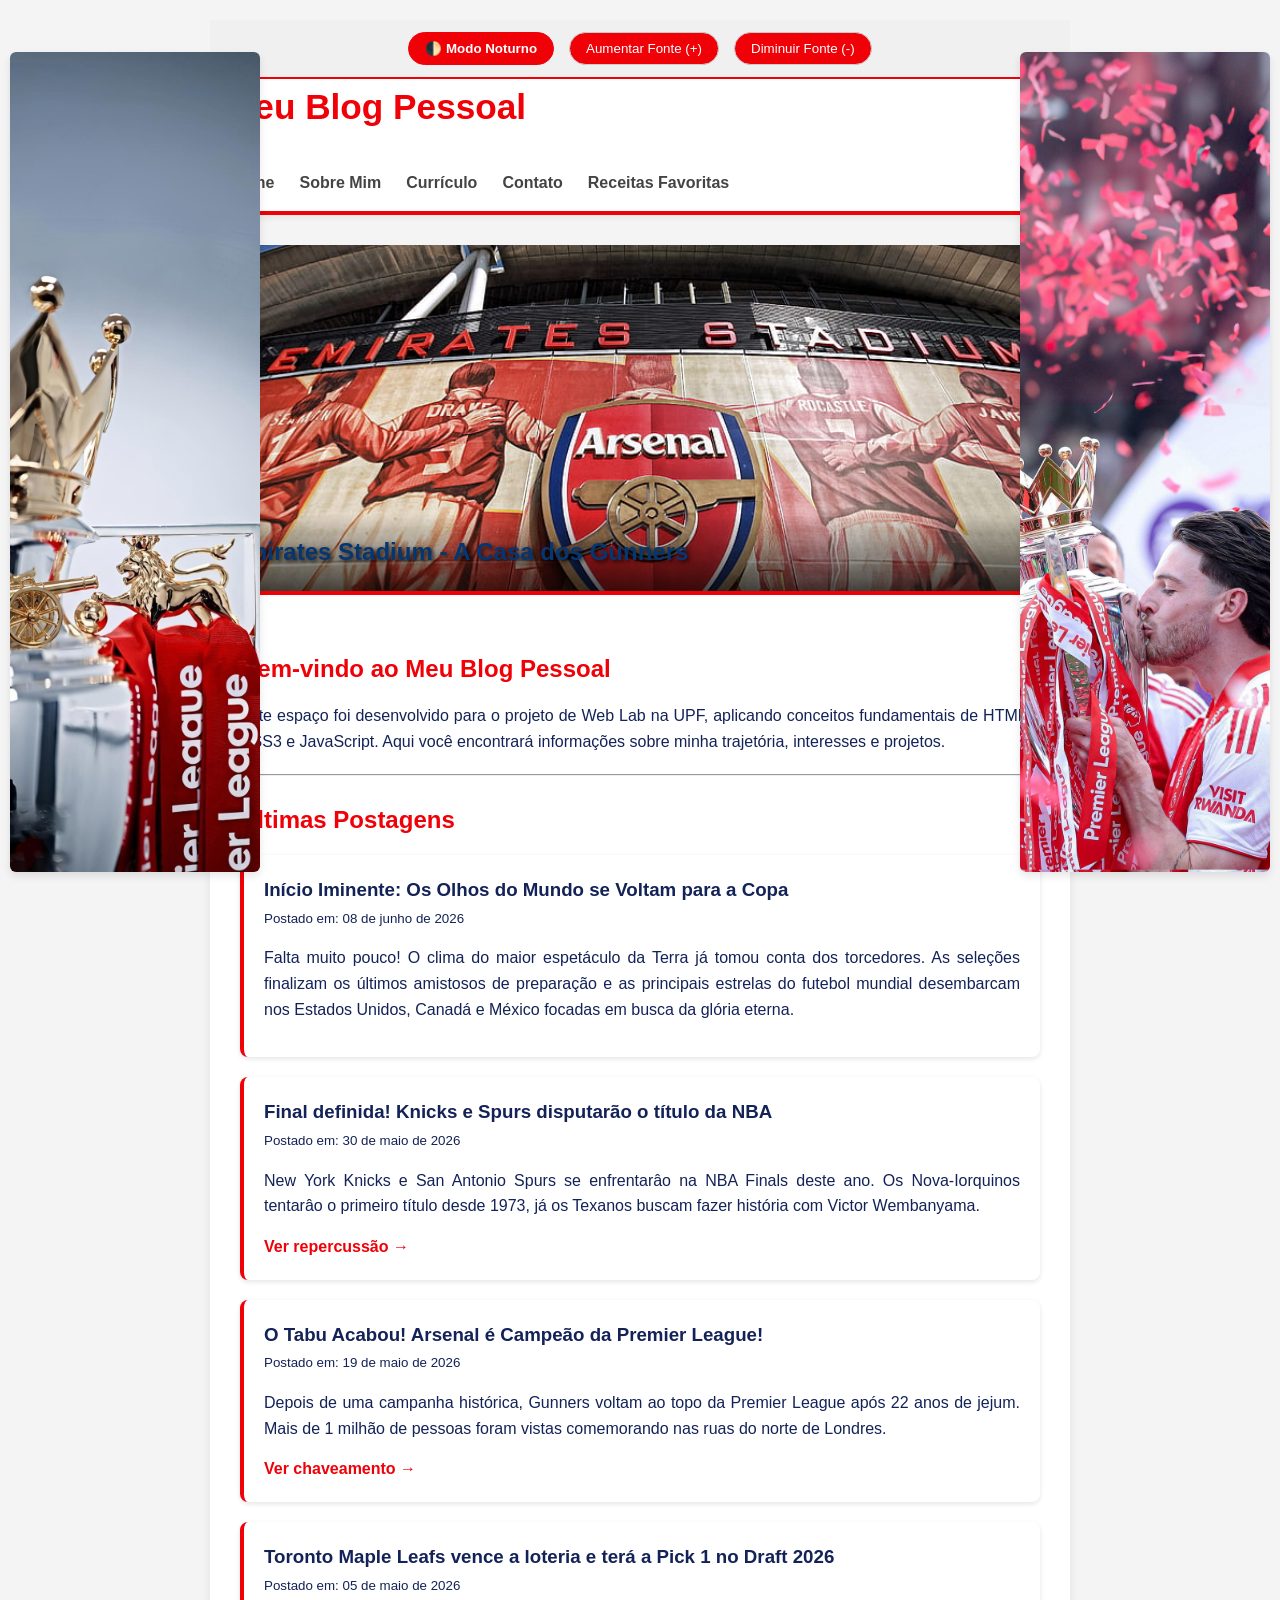
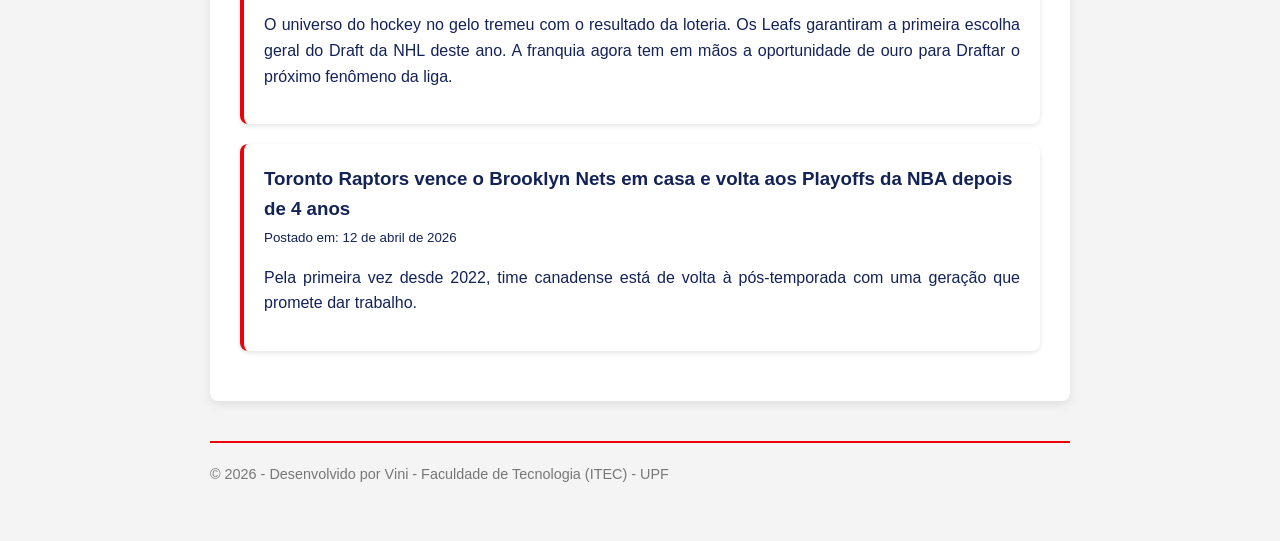
<file: index.html>
<!DOCTYPE html>
<html lang="pt-br">
<head>
    <meta charset="UTF-8">
    <meta name="viewport" content="width=device-width, initial-scale=1.0">
    <title>Meu Blog Pessoal - Home</title>
    <link rel="stylesheet" href="css/style.css">
</head>
<body>
    
    <div class="lateral-esquerda" style="background: url('assets/banner-arsenal.png') center top / cover no-repeat; border-right: 3px solid #EF0107;">
    </div>

    <div class="conteudo-central" style="background: transparent;">

  <div id="accessibility-bar" style="padding: 12px; display: flex; gap: 15px; justify-content: center; border-bottom: 2px solid #EF0107;">
        <button id="btn-dark-mode" class="btn-acc">🌓 Modo Noturno</button>
        <button id="btn-font-increase" class="btn-acc">Aumentar Fonte (+)</button>
        <button id="btn-font-decrease" class="btn-acc">Diminuir Fonte (-)</button>
    </div>

    <header>
        <h1>Meu Blog Pessoal</h1>
        <nav>
            <ul>
                <li><a href="index.html">Home</a></li>
                <li><a href="about.html">Sobre Mim</a></li>
                <li><a href="curriculum.html">Currículo</a></li>
                <li><a href="contact.html">Contato</a></li>
                <li><a href="receitas.html">Receitas Favoritas</a></li>
            </ul>
        </nav>
    </header>

    </header> <div class="header-banner" style="width: 100%; height: 350px; overflow: hidden; position: relative; border-bottom: 4px solid #EF0107;">
        <img src="assets/emirates.jpg" alt="Emirates Stadium" style="width: 100%; height: 100%; object-fit: cover; object-position: center;">
        <div style="position: absolute; bottom: 0; left: 0; width: 100%; background: linear-gradient(transparent, rgba(0,0,0,0.7)); padding: 20px; color: white;">
            <h2 style="margin: 0; font-size: 24px; text-shadow: 2px 2px 4px rgba(0,0,0,0.8);">Emirates Stadium - A Casa dos Gunners</h2>
        </div>
    </div>

    <main>
        <section class="intro" style="margin-bottom: 20px;">
            <h2 style="color: #EF0107;">Bem-vindo ao Meu Blog Pessoal</h2>
            <p>Este espaço foi desenvolvido para o projeto de Web Lab na UPF, aplicando conceitos fundamentais de HTML5, CSS3 e JavaScript. Aqui você encontrará informações sobre minha trajetória, interesses e projetos.</p>
        </section>

        <hr>

        <section class="posts">
            <h2 style="color: #EF0107;">Últimas Postagens</h2>

            <article class="post" style="padding: 20px; margin-bottom: 20px; border-radius: 8px; border-left: 4px solid #EF0107; box-shadow: 0 2px 5px rgba(0,0,0,0.1);">
                <h3>Início Iminente: Os Olhos do Mundo se Voltam para a Copa</h3>
                <p><small>Postado em: 08 de junho de 2026</small></p>
                <p>Falta muito pouco! O clima do maior espetáculo da Terra já tomou conta dos torcedores. As seleções finalizam os últimos amistosos de preparação e as principais estrelas do futebol mundial desembarcam nos Estados Unidos, Canadá e México focadas em busca da glória eterna.</p>
            </article>

            <article class="post" style="padding: 20px; margin-bottom: 20px; border-radius: 8px; border-left: 4px solid #EF0107; box-shadow: 0 2px 5px rgba(0,0,0,0.1);">
                <h3>Final definida! Knicks e Spurs disputarão o título da NBA</h3>
                <p><small>Postado em: 30 de maio de 2026</small></p>
                <p>New York Knicks e San Antonio Spurs se enfrentarâo na NBA Finals deste ano. Os Nova-Iorquinos tentarâo o primeiro título desde 1973, já os Texanos buscam fazer história com Victor Wembanyama.</p>
                <a href="about.html" style="color: #EF0107; font-weight: bold; text-decoration: none;">Ver repercussão &rarr;</a>
            </article>

            <article class="post" style="padding: 20px; margin-bottom: 20px; border-radius: 8px; border-left: 4px solid #EF0107; box-shadow: 0 2px 5px rgba(0,0,0,0.1);">
                <h3>O Tabu Acabou! Arsenal é Campeão da Premier League!</h3>
                <p><small>Postado em: 19 de maio de 2026</small></p>
                <p>Depois de uma campanha histórica, Gunners voltam ao topo da Premier League após 22 anos de jejum. Mais de 1 milhão de pessoas foram vistas comemorando nas ruas do norte de Londres.</p>
                <a href="about.html" style="color: #EF0107; font-weight: bold; text-decoration: none;">Ver chaveamento &rarr;</a>
            </article>

            <article class="post" style="padding: 20px; margin-bottom: 20px; border-radius: 8px; border-left: 4px solid #EF0107; box-shadow: 0 2px 5px rgba(0,0,0,0.1);">
                <h3>Toronto Maple Leafs vence a loteria e terá a Pick 1 no Draft 2026</h3>
                <p><small>Postado em: 05 de maio de 2026</small></p>
                <p>O universo do hockey no gelo tremeu com o resultado da loteria. Os Leafs garantiram a primeira escolha geral do Draft da NHL deste ano. A franquia agora tem em mãos a oportunidade de ouro para Draftar o próximo fenômeno da liga.</p>
            </article>

            <article class="post" style="padding: 20px; margin-bottom: 20px; border-radius: 8px; border-left: 4px solid #EF0107; box-shadow: 0 2px 5px rgba(0,0,0,0.1);">
                <h3>Toronto Raptors vence o Brooklyn Nets em casa e volta aos Playoffs da NBA depois de 4 anos</h3>
                <p><small>Postado em: 12 de abril de 2026</small></p>
                <p>Pela primeira vez desde 2022, time canadense está de volta à pós-temporada com uma geração que promete dar trabalho.</p>
            </article
        </section>
    </main>

    <footer>
        <p>&copy; 2026 - Desenvolvido por Vini - Faculdade de Tecnologia (ITEC) - UPF</p>
    </footer>

   <img src="assets/banner-arsenal.png" alt="Banner Arsenal" style="position: fixed; top: 52px; left: 10px; width: calc((100% - 780px) / 2); max-width: 280px; height: 820px; object-fit: cover; z-index: 10; border-radius: 6px; box-shadow: 0 4px 8px rgba(0,0,0,0.1);">

    <img src="assets/banner-esportes.png" alt="Banner Esportes" style="position: fixed; top: 52px; right: 10px; width: calc((100% - 780px) / 2); max-width: 280px; height: 820px; object-fit: cover; z-index: 10; border-radius: 6px; box-shadow: 0 4px 8px rgba(0,0,0,0.1);">
    <script src="js/script.js"></script>
</body>
</html>
</file>
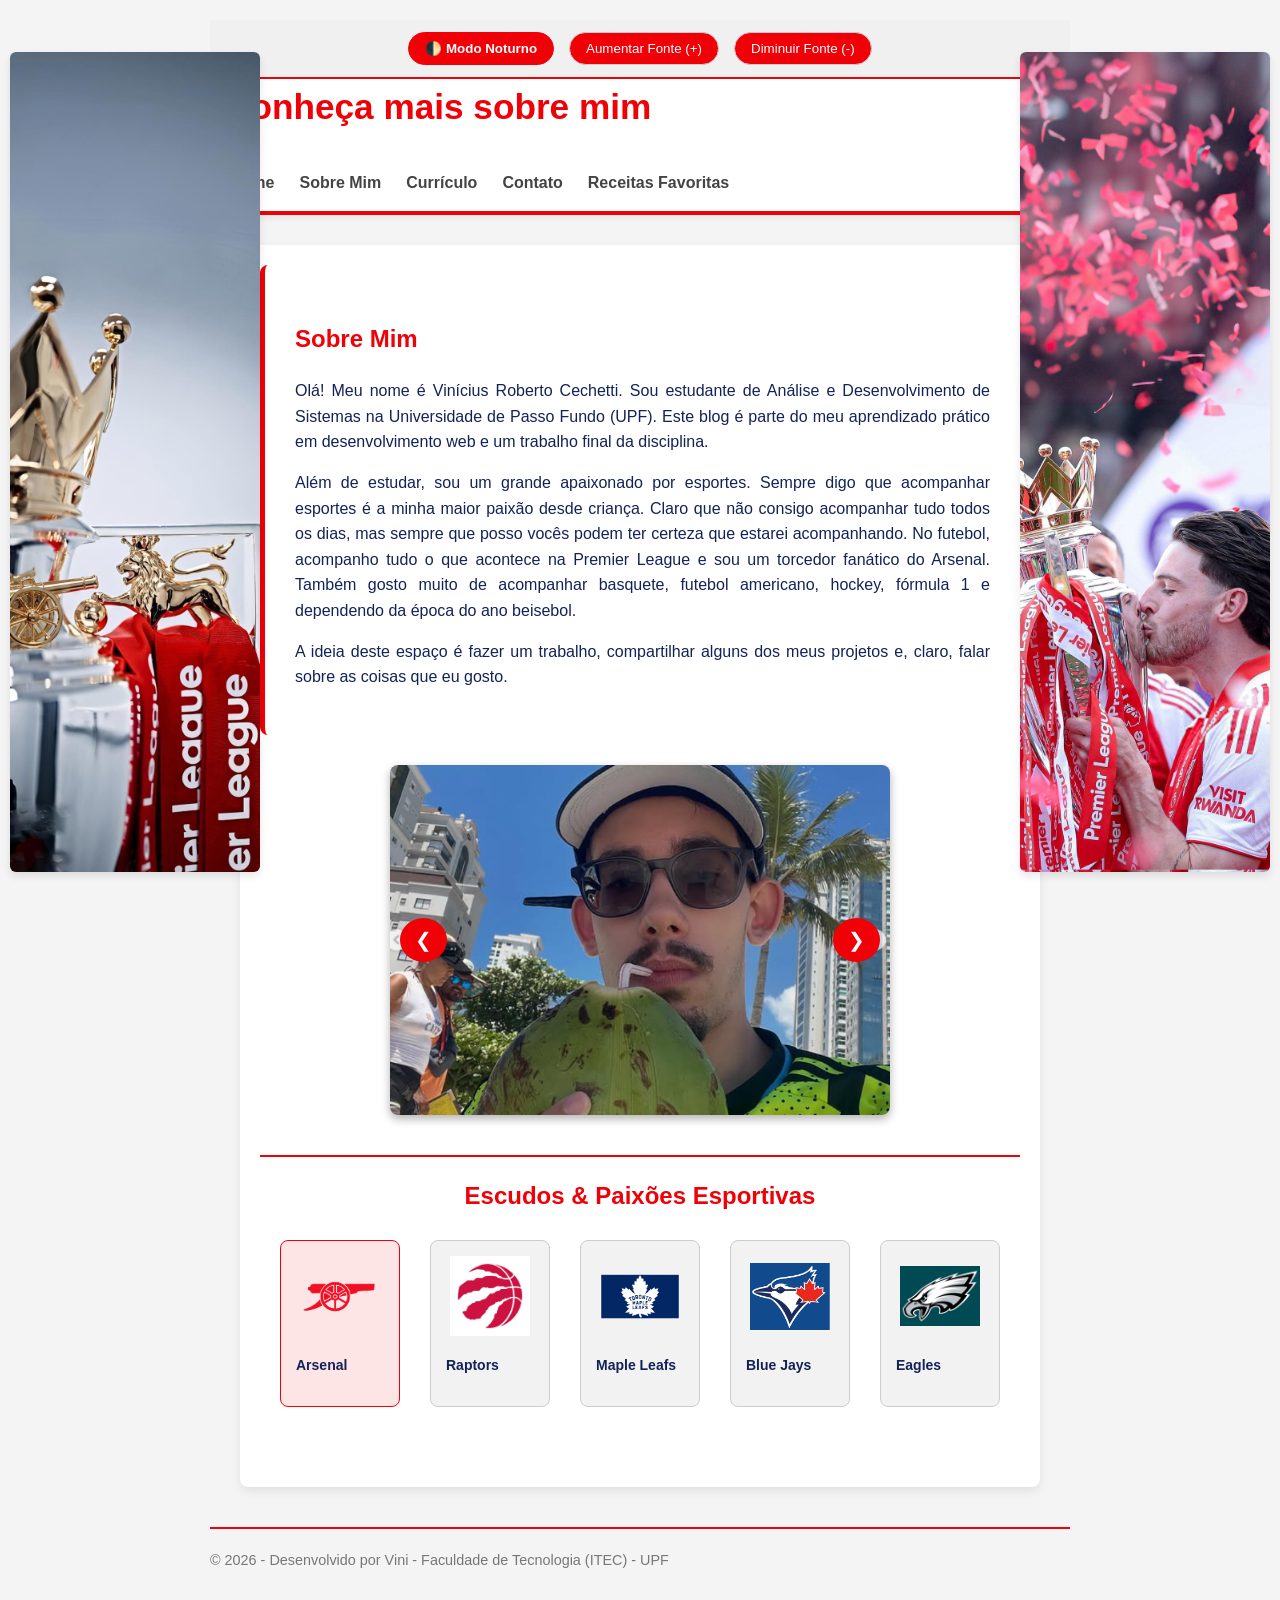
<file: about.html>
<!DOCTYPE html>
<html lang="pt-br">
<head>
    <meta charset="UTF-8">
    <meta name="viewport" content="width=device-width, initial-scale=1.0">
    <title>Meu Blog Pessoal - Sobre Mim</title>
    <link rel="stylesheet" href="css/style.css">
</head>
<body>

    <div id="accessibility-bar" style="padding: 12px; display: flex; gap: 15px; justify-content: center; border-bottom: 2px solid #EF0107;">
        <button id="btn-dark-mode" class="btn-acc">🌓 Modo Noturno</button>
        <button id="btn-font-increase" class="btn-acc">Aumentar Fonte (+)</button>
        <button id="btn-font-decrease" class="btn-acc">Diminuir Fonte (-)</button>
    </div>

    <header>
        <h1>Conheça mais sobre mim</h1>
        <nav>
            <ul>
                <li><a href="index.html">Home</a></li>
                <li><a href="about.html">Sobre Mim</a></li>
                <li><a href="curriculum.html">Currículo</a></li>
                <li><a href="contact.html">Contato</a></li>
                <li><a href="receitas.html">Receitas Favoritas</a></li>
            </ul>
        </nav>
    </header>

    <main style="padding: 20px; max-width: 800px; margin: 0 auto;">
        
        <section class="sobre-container" style="padding: 30px; border-radius: 8px; border-left: 5px solid #EF0107;">
            <h2 style="color: #EF0107; margin-bottom: 20px;">Sobre Mim</h2>
            
            <p style="line-height: 1.6; margin-bottom: 15px;">
                Olá! Meu nome é Vinícius Roberto Cechetti. Sou estudante de Análise e Desenvolvimento de Sistemas na Universidade de Passo Fundo (UPF). Este blog é parte do meu aprendizado prático em desenvolvimento web e um trabalho final da disciplina.
            </p>

            <p style="line-height: 1.6; margin-bottom: 15px;">
                Além de estudar, sou um grande apaixonado por esportes. Sempre digo que acompanhar esportes é a minha maior paixão desde criança. Claro que não consigo acompanhar tudo todos os dias, mas sempre que posso vocês podem ter certeza que estarei acompanhando. No futebol, acompanho tudo o que acontece na Premier League e sou um torcedor fanático do Arsenal. Também gosto muito de acompanhar basquete, futebol americano, hockey, fórmula 1 e dependendo da época do ano beisebol.
            </p>

            <p style="line-height: 1.6;">
                A ideia deste espaço é fazer um trabalho, compartilhar alguns dos meus projetos e, claro, falar sobre as coisas que eu gosto.
            </p>
        </section>

        <div class="carousel-container" style="max-width: 500px; margin: 30px auto; position: relative; overflow: hidden; border-radius: 8px; box-shadow: 0 4px 10px rgba(0,0,0,0.3);">
            <div class="carousel-slides" style="display: flex; width: 300%; transition: transform 0.5s ease-in-out;">
              <div class="carousel-slides" style="display: flex; width: 300%; transition: transform 0.5s ease-in-out;">
    <img src="assets/perifl1.png" alt="Minha Foto 1" style="width: 33.333%; height: 350px; object-fit: cover;">
    
    <img src="assets/perfil2.png" alt="Minha Foto 2" style="width: 33.333%; height: 350px; object-fit: cover;">
    
    <img src="assets/perfil3.png" alt="Minha Foto 3" style="width: 33.333%; height: 350px; object-fit: cover;">
</div>
            </div>

            <button id="prev-slide" class="btn-carousel" style="position: absolute; top: 50%; left: 10px; transform: translateY(-50%); background: rgba(239, 1, 7, 0.7); color: white; border: none; font-size: 20px; padding: 10px 15px; cursor: pointer; border-radius: 50%; z-index: 10;">&#10094;</button>
            <button id="next-slide" class="btn-carousel" style="position: absolute; top: 50%; right: 10px; transform: translateY(-50%); background: rgba(239, 1, 7, 0.7); color: white; border: none; font-size: 20px; padding: 10px 15px; cursor: pointer; border-radius: 50%; z-index: 10;">&#10095;</button>
        </div>

        <section class="times-container" style="margin: 40px auto; padding: 20px; border-top: 2px solid #EF0107; text-align: center;">
    <h3 style="color: #EF0107; margin-bottom: 25px; font-size: 24px;">Escudos & Paixões Esportivas</h3>
    
    <div class="grid-times" style="display: flex; flex-wrap: wrap; justify-content: center; gap: 30px;">
        
        <div class="card-time" style="background: rgba(239, 1, 7, 0.1); padding: 15px; border-radius: 8px; width: 120px; border: 1px solid #EF0107;">
            <img src="assets/logo-arsenal.png" alt="Arsenal FC" style="width: 80px; height: 80px; object-fit: contain;">
            <p style="font-weight: bold; margin-top: 10px; font-size: 14px;">Arsenal</p>
        </div>

        <div class="card-time" style="background: rgba(0, 0, 0, 0.05); padding: 15px; border-radius: 8px; width: 120px; border: 1px solid #ccc;">
            <img src="assets/logo-raptors.png" alt="Toronto Raptors" style="width: 80px; height: 80px; object-fit: contain;">
            <p style="font-weight: bold; margin-top: 10px; font-size: 14px;">Raptors</p>
        </div>

        <div class="card-time" style="background: rgba(0, 0, 0, 0.05); padding: 15px; border-radius: 8px; width: 120px; border: 1px solid #ccc;">
            <img src="assets/logo-leafs.png" alt="Toronto Maple Leafs" style="width: 80px; height: 80px; object-fit: contain;">
            <p style="font-weight: bold; margin-top: 10px; font-size: 14px;">Maple Leafs</p>
        </div>

        <div class="card-time" style="background: rgba(0, 0, 0, 0.05); padding: 15px; border-radius: 8px; width: 120px; border: 1px solid #ccc;">
            <img src="assets/logo-jays.png" alt="Toronto Blue Jays" style="width: 80px; height: 80px; object-fit: contain;">
            <p style="font-weight: bold; margin-top: 10px; font-size: 14px;">Blue Jays</p>
</div>

            <div class="card-time" style="background: rgba(0, 0, 0, 0.05); padding: 15px; border-radius: 8px; width: 120px; border: 1px solid #ccc;">
            <img src="assets/logo-eagles.png" alt="Philadelphia Eagles" style="width: 80px; height: 80px; object-fit: contain;">
            <p style="font-weight: bold; margin-top: 10px; font-size: 14px;">Eagles</p>
        </div>

        </div>

</section>

    </main>

    <footer>
        <p>&copy; 2026 - Desenvolvido por Vini - Faculdade de Tecnologia (ITEC) - UPF</p>
    </footer>

    <img src="assets/banner-arsenal.png" alt="Banner Arsenal" style="position: fixed; top: 52px; left: 10px; width: calc((100% - 780px) / 2); max-width: 280px; height: 820px; object-fit: cover; z-index: 10; border-radius: 6px; box-shadow: 0 4px 8px rgba(0,0,0,0.1);">

    <img src="assets/banner-esportes.png" alt="Banner Esportes" style="position: fixed; top: 52px; right: 10px; width: calc((100% - 780px) / 2); max-width: 280px; height: 820px; object-fit: cover; z-index: 10; border-radius: 6px; box-shadow: 0 4px 8px rgba(0,0,0,0.1);">
    <script src="js/script.js"></script>
</body>
</html>
</file>
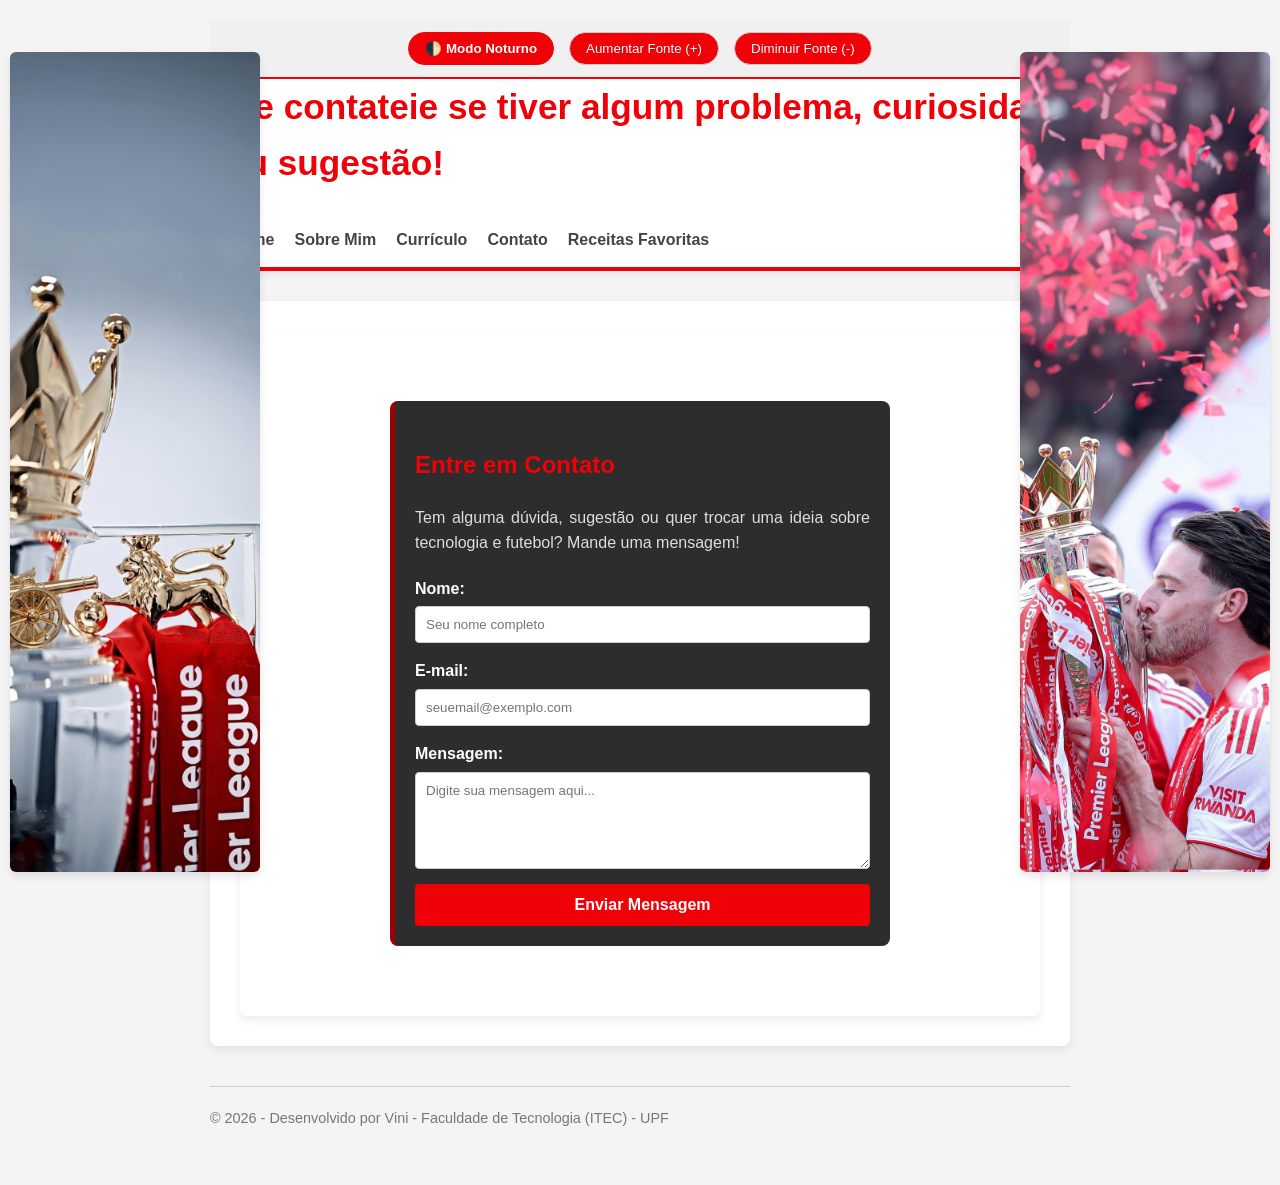
<file: contact.html>
<!DOCTYPE html>
<html lang="pt-BR">
<head>
    <meta charset="UTF-8">
    <meta name="viewport" content="width=device-width, initial-scale=1.0">
    <title>Meu Blog Pessoal - Contato</title>
    <!-- Link para o mesmo CSS externo -->
    <link rel="stylesheet" href="css/style.css">
</head>
<body>

    <!-- Botões de Acessibilidade -->
  <div id="accessibility-bar" style="padding: 12px; display: flex; gap: 15px; justify-content: center; border-bottom: 2px solid #EF0107;">
        <button id="btn-dark-mode" class="btn-acc">🌓 Modo Noturno</button>
        <button id="btn-font-increase" class="btn-acc">Aumentar Fonte (+)</button>
        <button id="btn-font-decrease" class="btn-acc">Diminuir Fonte (-)</button>
    </div>

    <!-- Menu de Navegação Persistente -->
    <header>
        <h1>Me contateie se tiver algum problema, curiosidade ou sugestão!</h1>

        <nav>
            <ul style="display: flex; list-style: none; gap: 20px; padding: 10px 0;">
                <li><a href="index.html">Home</a></li>
                <li><a href="about.html">Sobre Mim</a></li>
                <li><a href="curriculum.html">Currículo</a></li>
                <li><a href="contact.html" style="font-weight: bold;">Contato</a></li>
                <li><a href="receitas.html">Receitas Favoritas</a></li>
            </ul>
        </nav>
    </header>

    <!-- Conteúdo Principal: Formulário de Contato -->
    <main>
        <main>
    <section class="contato-container" style="max-width: 500px; margin: 40px auto; padding: 20px; background: #2d2d2d; color: white; border-radius: 8px; border-left: 5px solid #9C0104;">
        <h2 style="color: #EF0107; margin-bottom: 20px;">Entre em Contato</h2>
        <p style="margin-bottom: 20px; color: #ddd;">Tem alguma dúvida, sugestão ou quer trocar uma ideia sobre tecnologia e futebol? Mande uma mensagem!</p>

        <form action="#" method="POST" style="display: flex; flex-direction: column; gap: 15px;">
            <div style="display: flex; flex-direction: column; gap: 5px;">
                <label for="nome" style="font-weight: bold;">Nome:</label>
                <input type="text" id="nome" name="nome" placeholder="Seu nome completo" required style="padding: 10px; border-radius: 4px; border: 1px solid #ccc;">
            </div>

            <div style="display: flex; flex-direction: column; gap: 5px;">
                <label for="email" style="font-weight: bold;">E-mail:</label>
                <input type="email" id="email" name="email" placeholder="seuemail@exemplo.com" required style="padding: 10px; border-radius: 4px; border: 1px solid #ccc;">
            </div>

            <div style="display: flex; flex-direction: column; gap: 5px;">
                <label for="mensagem" style="font-weight: bold;">Mensagem:</label>
                <textarea id="mensagem" name="mensagem" rows="5" placeholder="Digite sua mensagem aqui..." required style="padding: 10px; border-radius: 4px; border: 1px solid #ccc; resize: vertical;"></textarea>
            </div>

            <button type="submit" style="background: #EF0107; color: white; border: none; padding: 12px; font-size: 16px; font-weight: bold; border-radius: 4px; cursor: pointer; transition: 0.3s;">
                Enviar Mensagem
            </button>
        </form>
    </section>
</main>
    </main>

    <!-- Rodapé -->
    <footer style="margin-top: 40px; padding: 20px 0; border-top: 1px solid #ccc;">
        <p>&copy; 2026 - Desenvolvido por Vini - Faculdade de Tecnologia (ITEC) - UPF</p>
    </footer>

    <img src="assets/banner-arsenal.png" alt="Banner Arsenal" style="position: fixed; top: 52px; left: 10px; width: calc((100% - 780px) / 2); max-width: 280px; height: 820px; object-fit: cover; z-index: 10; border-radius: 6px; box-shadow: 0 4px 8px rgba(0,0,0,0.1);">

    <img src="assets/banner-esportes.png" alt="Banner Esportes" style="position: fixed; top: 52px; right: 10px; width: calc((100% - 780px) / 2); max-width: 280px; height: 820px; object-fit: cover; z-index: 10; border-radius: 6px; box-shadow: 0 4px 8px rgba(0,0,0,0.1);">
    <!-- Link para o JavaScript Externo -->
    <script src="js/script.js"></script>

</body>
</html>
</file>
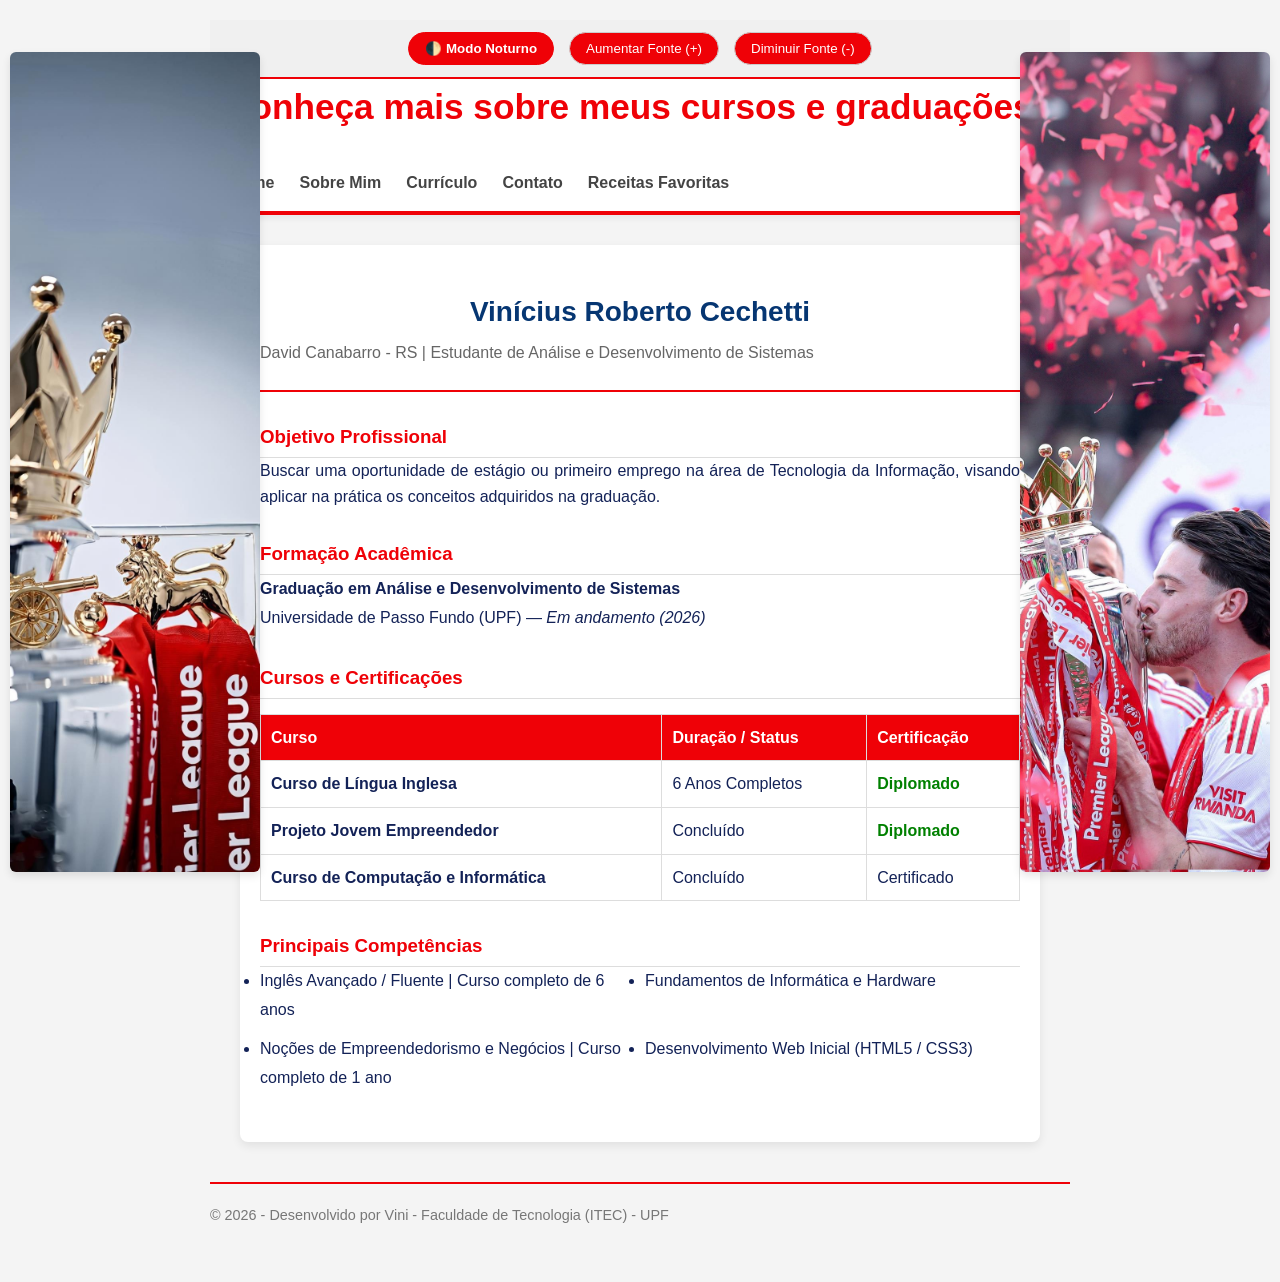
<file: curriculum.html>
<!DOCTYPE html>
<html lang="pt-br">
<head>
    <meta charset="UTF-8">
    <meta name="viewport" content="width=device-width, initial-scale=1.0">
    <title>Meu Blog Pessoal - Currículo</title>
    <link rel="stylesheet" href="css/style.css">
</head>
<body>

    <div id="accessibility-bar" style="padding: 12px; display: flex; gap: 15px; justify-content: center; border-bottom: 2px solid #EF0107;">
        <button id="btn-dark-mode" class="btn-acc">🌓 Modo Noturno</button>
        <button id="btn-font-increase" class="btn-acc">Aumentar Fonte (+)</button>
        <button id="btn-font-decrease" class="btn-acc">Diminuir Fonte (-)</button>
    </div>

    <header>
        <h1>Conheça mais sobre meus cursos e graduações</h1>
        <nav>
            <ul>
                <li><a href="index.html">Home</a></li>
                <li><a href="about.html">Sobre Mim</a></li>
                <li><a href="curriculum.html">Currículo</a></li>
                <li><a href="contact.html">Contato</a></li>
                <li><a href="receitas.html">Receitas Favoritas</a></li>
            </ul>
        </nav>
    </header>

    <main style="padding: 20px; max-width: 800px; margin: 0 auto;">
        
        <section class="cv-header" style="text-align: center; margin-bottom: 30px; border-bottom: 2px solid #EF0107; padding-bottom: 20px;">
            <h2 style="font-size: 28px; margin-bottom: 5px;">Vinícius Roberto Cechetti</h2>
            <p style="margin: 5px 0; color: #666;">David Canabarro - RS | Estudante de Análise e Desenvolvimento de Sistemas</p>
        </section>

        <section class="cv-section" style="margin-bottom: 30px;">
            <h3 style="color: #EF0107; border-bottom: 1px solid #ddd; padding-bottom: 5px;">Objetivo Profissional</h3>
            <p style="line-height: 1.6;">
                Buscar uma oportunidade de estágio ou primeiro emprego na área de Tecnologia da Informação, visando aplicar na prática os conceitos adquiridos na graduação.
            </p>
        </section>

        <section class="cv-section" style="margin-bottom: 30px;">
            <h3 style="color: #EF0107; border-bottom: 1px solid #ddd; padding-bottom: 5px;">Formação Acadêmica</h3>
            <ul style="line-height: 1.8; list-style-type: square;">
                <li>
                    <strong>Graduação em Análise e Desenvolvimento de Sistemas</strong><br>
                    Universidade de Passo Fundo (UPF) — <em>Em andamento (2026)</em>
                </li>
            </ul>
        </section>

        <section class="cv-section" style="margin-bottom: 30px;">
            <h3 style="color: #EF0107; border-bottom: 1px solid #ddd; padding-bottom: 5px;">Cursos e Certificações</h3>
            
            <table style="width: 100%; border-collapse: collapse; margin-top: 15px;">
                <thead>
                    <tr style="background: #2d2d2d; color: white;">
                        <th style="padding: 10px; text-align: left; border: 1px solid #ddd;">Curso</th>
                        <th style="padding: 10px; text-align: left; border: 1px solid #ddd;">Duração / Status</th>
                        <th style="padding: 10px; text-align: left; border: 1px solid #ddd;">Certificação</th>
                    </tr>
                </thead>
                <tbody>
                    <tr>
                        <td style="padding: 10px; border: 1px solid #ddd; font-weight: bold;">Curso de Língua Inglesa</td>
                        <td style="padding: 10px; border: 1px solid #ddd;">6 Anos Completos</td>
                        <td style="padding: 10px; border: 1px solid #ddd; color: green; font-weight: bold;">Diplomado</td>
                    </tr>
                    <tr>
                        <td style="padding: 10px; border: 1px solid #ddd; font-weight: bold;">Projeto Jovem Empreendedor</td>
                        <td style="padding: 10px; border: 1px solid #ddd;">Concluído</td>
                        <td style="padding: 10px; border: 1px solid #ddd; color: green; font-weight: bold;">Diplomado</td>
                    </tr>
                    <tr>
                        <td style="padding: 10px; border: 1px solid #ddd; font-weight: bold;">Curso de Computação e Informática</td>
                        <td style="padding: 10px; border: 1px solid #ddd;">Concluído</td>
                        <td style="padding: 10px; border: 1px solid #ddd;">Certificado</td>
                    </tr>
                </tbody>
            </table>
        </section>

        <section class="cv-section" style="margin-bottom: 30px;">
            <h3 style="color: #EF0107; border-bottom: 1px solid #ddd; padding-bottom: 5px;">Principais Competências</h3>
            <ul style="line-height: 1.8; display: grid; grid-template-columns: 1fr 1fr; gap: 10px;">
                <li>Inglês Avançado / Fluente | Curso completo de 6 anos</li>
                <li>Fundamentos de Informática e Hardware</li>
                <li>Noções de Empreendedorismo e Negócios | Curso completo de 1 ano</li>
                <li>Desenvolvimento Web Inicial (HTML5 / CSS3)</li>
            </ul>
        </section>

    </main>

    <footer>
        <p>&copy; 2026 - Desenvolvido por Vini - Faculdade de Tecnologia (ITEC) - UPF</p>
    </footer>
<img src="assets/banner-arsenal.png" alt="Banner Arsenal" style="position: fixed; top: 52px; left: 10px; width: calc((100% - 780px) / 2); max-width: 280px; height: 820px; object-fit: cover; z-index: 10; border-radius: 6px; box-shadow: 0 4px 8px rgba(0,0,0,0.1);">

    <img src="assets/banner-esportes.png" alt="Banner Esportes" style="position: fixed; top: 52px; right: 10px; width: calc((100% - 780px) / 2); max-width: 280px; height: 820px; object-fit: cover; z-index: 10; border-radius: 6px; box-shadow: 0 4px 8px rgba(0,0,0,0.1);">
    <script src="js/script.js"></script>
</body>
</html>
</file>
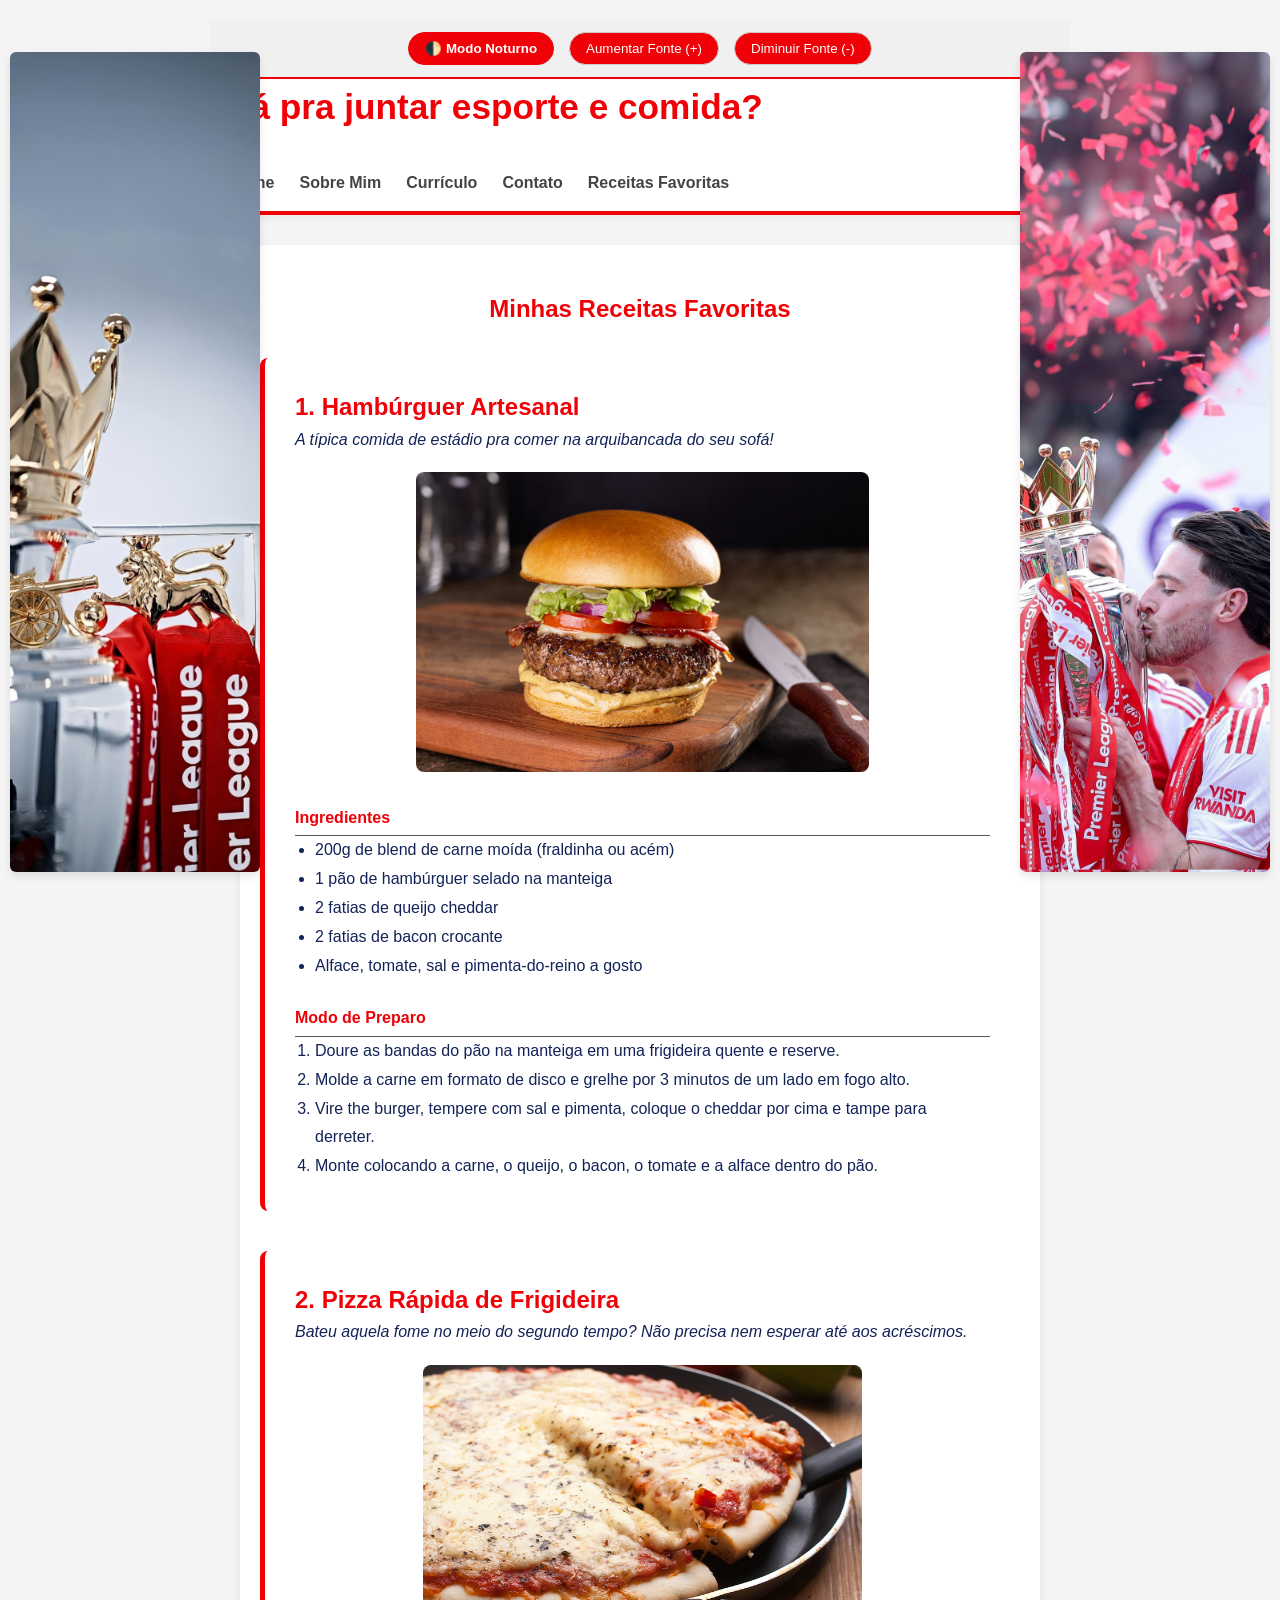
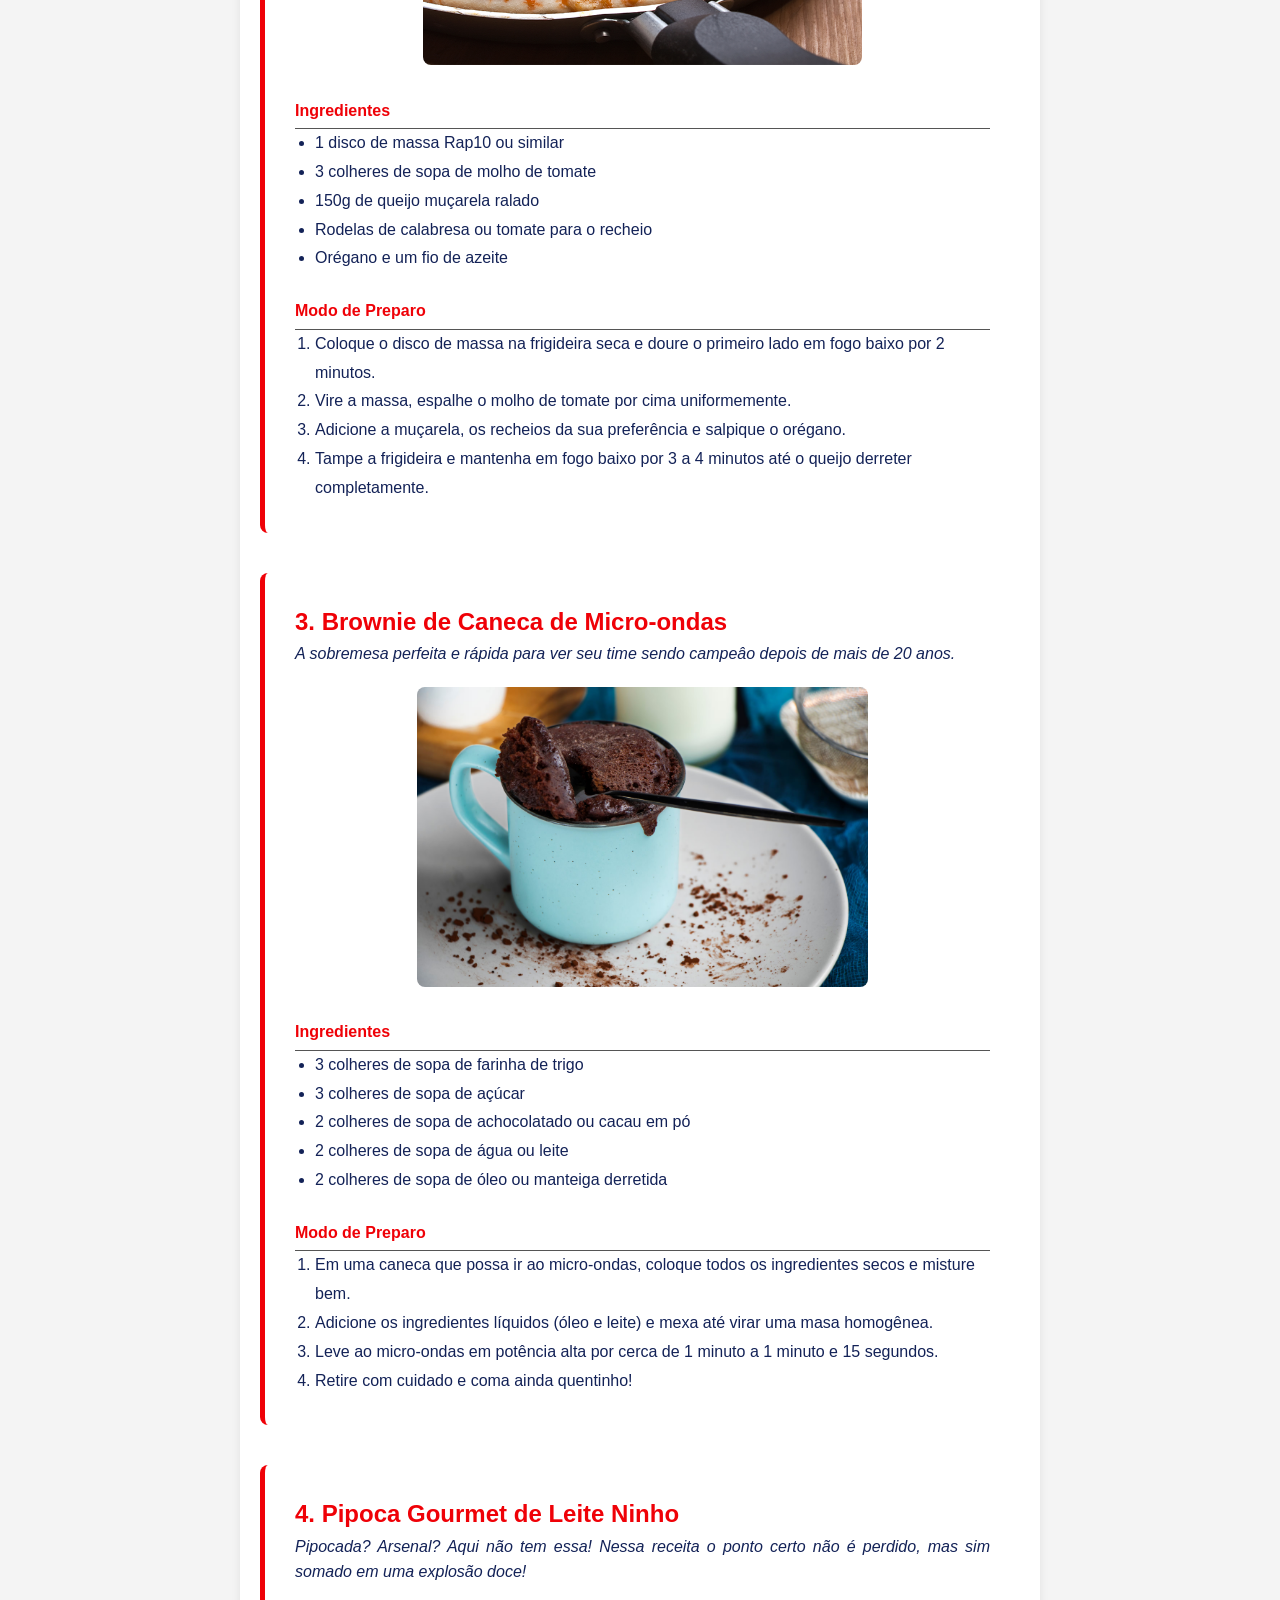
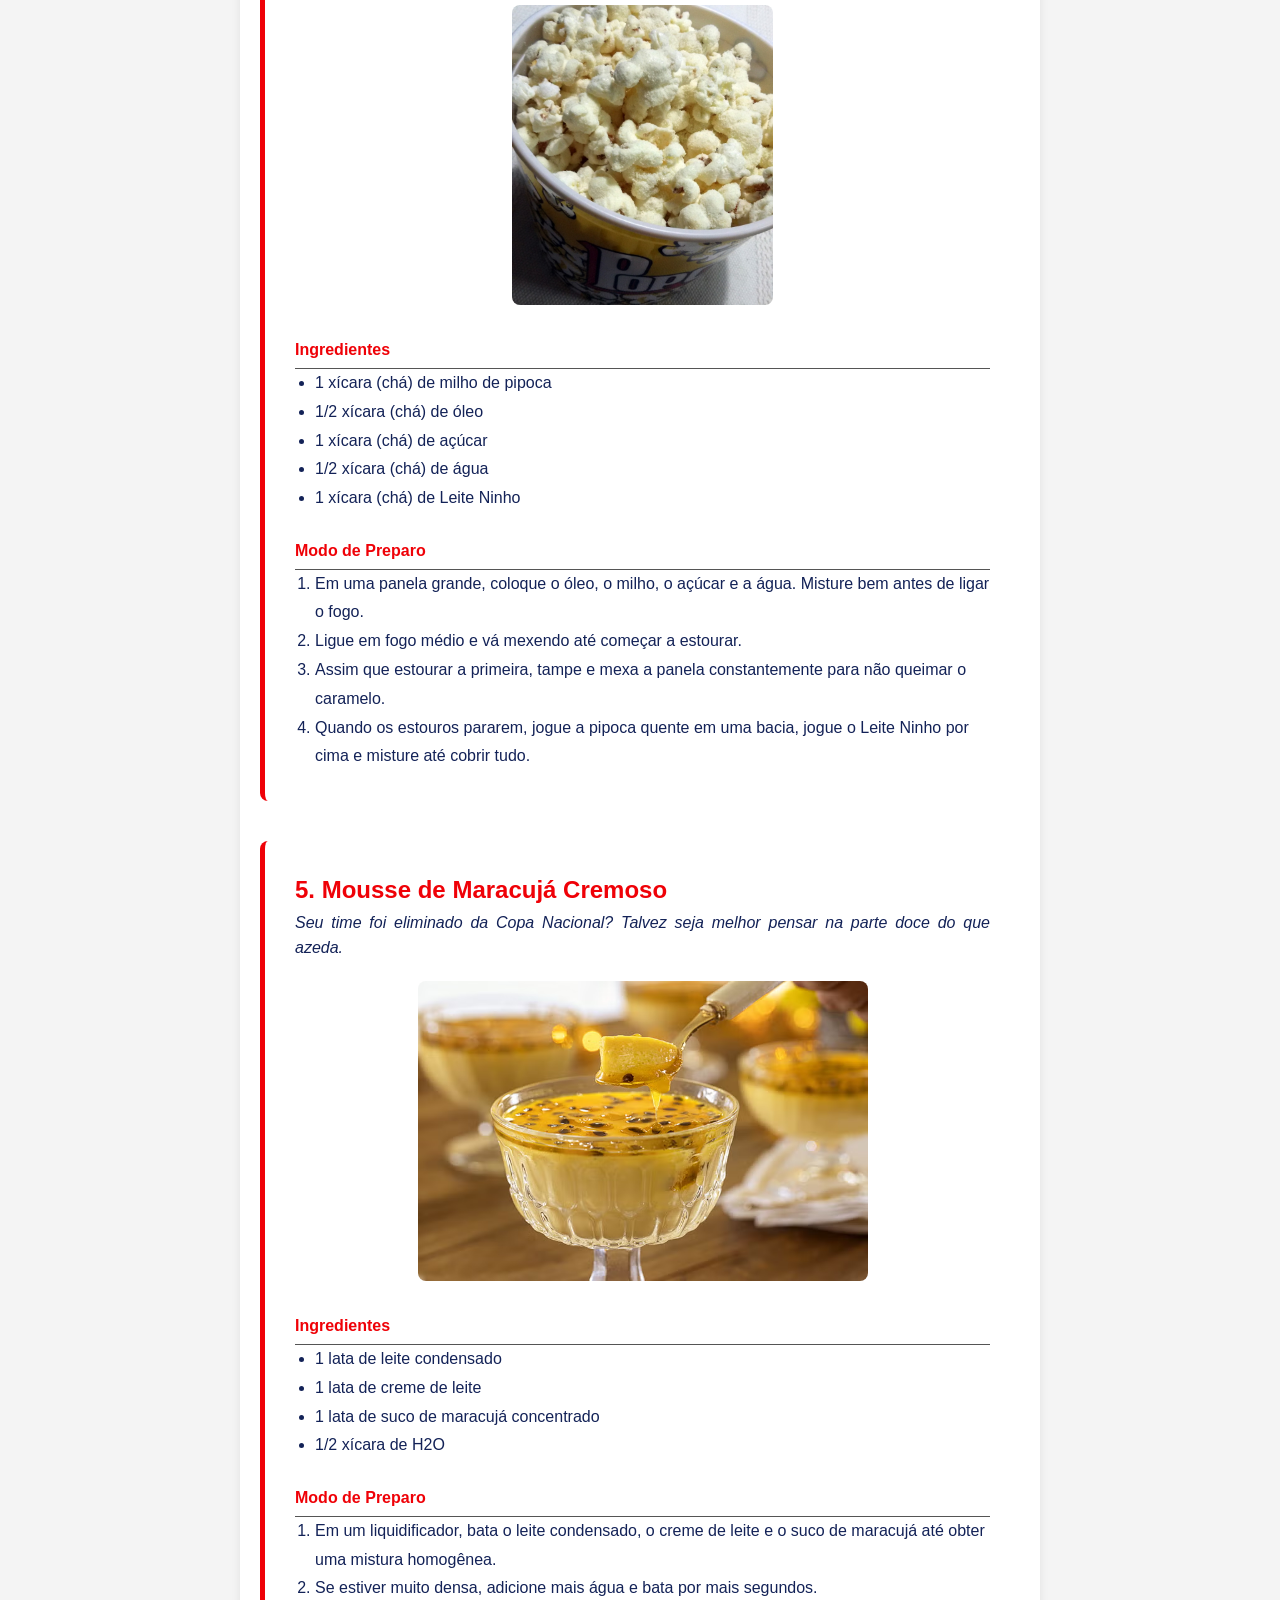
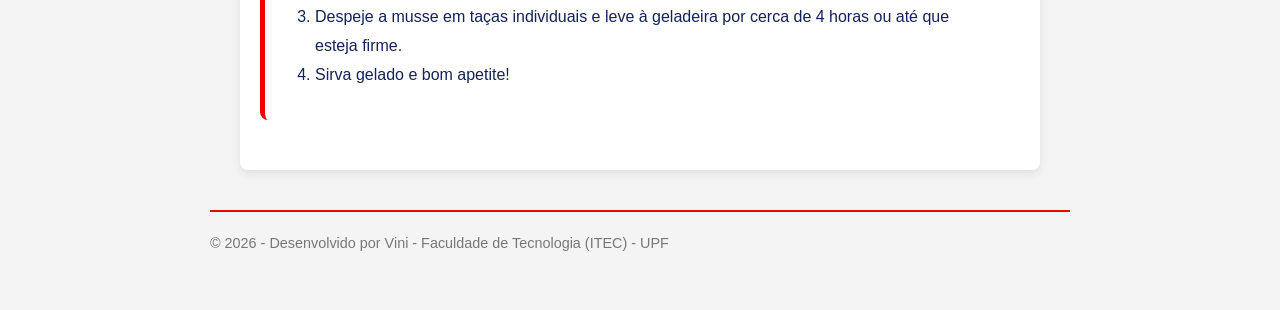
<file: receitas.html>
<!DOCTYPE html>
<html lang="pt-br">
<head>
    <meta charset="UTF-8">
    <meta name="viewport" content="width=device-width, initial-scale=1.0">
    <title>Meu Blog Pessoal - Receitas Favoritas</title>
    <link rel="stylesheet" href="css/style.css">
</head>
<body>
 
<div id="accessibility-bar" style="padding: 12px; display: flex; gap: 15px; justify-content: center; border-bottom: 2px solid #EF0107;">
        <button id="btn-dark-mode" class="btn-acc">🌓 Modo Noturno</button>
        <button id="btn-font-increase" class="btn-acc">Aumentar Fonte (+)</button>
        <button id="btn-font-decrease" class="btn-acc">Diminuir Fonte (-)</button>
    </div>

    <header>
        <h1>Dá pra juntar esporte e comida?</h1>
        <nav>
            <ul>
                <li><a href="index.html">Home</a></li>
                <li><a href="about.html">Sobre Mim</a></li>
                <li><a href="curriculum.html">Currículo</a></li>
                <li><a href="contact.html">Contato</a></li>
                <li><a href="receitas.html">Receitas Favoritas</a></li>
            </ul>
        </nav>
    </header>

    <main style="padding: 20px; max-width: 800px; margin: 0 auto;">
        
        <h2 style="color: #EF0107; text-align: center; margin-bottom: 30px;">Minhas Receitas Favoritas</h2>

        <section class="receita-container" style="padding: 30px; border-radius: 8px; border-left: 5px solid #EF0107; margin-bottom: 40px;">
            <h3 style="color: #EF0107; margin-top: 0; font-size: 24px;">1. Hambúrguer Artesanal</h3>
            <p style="font-style: italic; margin-bottom: 20px;">A típica comida de estádio pra comer na arquibancada do seu sofá!</p>

            <div style="text-align: center; margin-bottom: 25px;">
                <img src="assets/hamburguer.jpg" alt="Hambúrguer Artesanal Suculento" style="max-width: 100%; height: auto; border-radius: 8px; max-height: 300px; object-fit: cover;">
            </div>

            <h4 style="color: #EF0107; border-bottom: 1px solid #555; padding-bottom: 5px;">Ingredientes</h4>
            <ul style="line-height: 1.8; margin-bottom: 25px; padding-left: 20px;">
                <li>200g de blend de carne moída (fraldinha ou acém)</li>
                <li>1 pão de hambúrguer selado na manteiga</li>
                <li>2 fatias de queijo cheddar</li>
                <li>2 fatias de bacon crocante</li>
                <li>Alface, tomate, sal e pimenta-do-reino a gosto</li>
            </ul>

            <h4 style="color: #EF0107; border-bottom: 1px solid #555; padding-bottom: 5px;">Modo de Preparo</h4>
            <ol style="line-height: 1.8; padding-left: 20px;">
                <li>Doure as bandas do pão na manteiga em uma frigideira quente e reserve.</li>
                <li>Molde a carne em formato de disco e grelhe por 3 minutos de um lado em fogo alto.</li>
                <li>Vire the burger, tempere com sal e pimenta, coloque o cheddar por cima e tampe para derreter.</li>
                <li>Monte colocando a carne, o queijo, o bacon, o tomate e a alface dentro do pão.</li>
            </ol>
        </section>

        <section class="receita-container" style="padding: 30px; border-radius: 8px; border-left: 5px solid #EF0107; margin-bottom: 40px;">
            <h3 style="color: #EF0107; margin-top: 0; font-size: 24px;">2. Pizza Rápida de Frigideira</h3>
            <p style="font-style: italic; margin-bottom: 20px;">Bateu aquela fome no meio do segundo tempo? Não precisa nem esperar até aos acréscimos.</p>

            <div style="text-align: center; margin-bottom: 25px;">
                <img src="assets/pizza.jpg" alt="Pizza de Frigideira Rápida" style="max-width: 100%; height: auto; border-radius: 8px; max-height: 300px; object-fit: cover;">
            </div>

            <h4 style="color: #EF0107; border-bottom: 1px solid #555; padding-bottom: 5px;">Ingredientes</h4>
            <ul style="line-height: 1.8; margin-bottom: 25px; padding-left: 20px;">
                <li>1 disco de massa Rap10 ou similar</li>
                <li>3 colheres de sopa de molho de tomate</li>
                <li>150g de queijo muçarela ralado</li>
                <li>Rodelas de calabresa ou tomate para o recheio</li>
                <li>Orégano e um fio de azeite</li>
            </ul>

            <h4 style="color: #EF0107; border-bottom: 1px solid #555; padding-bottom: 5px;">Modo de Preparo</h4>
            <ol style="line-height: 1.8; padding-left: 20px;">
                <li>Coloque o disco de massa na frigideira seca e doure o primeiro lado em fogo baixo por 2 minutos.</li>
                <li>Vire a massa, espalhe o molho de tomate por cima uniformemente.</li>
                <li>Adicione a muçarela, os recheios da sua preferência e salpique o orégano.</li>
                <li>Tampe a frigideira e mantenha em fogo baixo por 3 a 4 minutos até o queijo derreter completamente.</li>
            </ol>
        </section>

        <section class="receita-container" style="padding: 30px; border-radius: 8px; border-left: 5px solid #EF0107; margin-bottom: 40px;">
            <h3 style="color: #EF0107; margin-top: 0; font-size: 24px;">3. Brownie de Caneca de Micro-ondas</h3>
            <p style="font-style: italic; margin-bottom: 20px;">A sobremesa perfeita e rápida para ver seu time sendo campeâo depois de mais de 20 anos.</p>

            <div style="text-align: center; margin-bottom: 25px;">
                <img src="assets/brownie.jpg" alt="Brownie de Caneca Quentinho" style="max-width: 100%; height: auto; border-radius: 8px; max-height: 300px; object-fit: cover;">
            </div>

            <h4 style="color: #EF0107; border-bottom: 1px solid #555; padding-bottom: 5px;">Ingredientes</h4>
            <ul style="line-height: 1.8; margin-bottom: 25px; padding-left: 20px;">
                <li>3 colheres de sopa de farinha de trigo</li>
                <li>3 colheres de sopa de açúcar</li>
                <li>2 colheres de sopa de achocolatado ou cacau em pó</li>
                <li>2 colheres de sopa de água ou leite</li>
                <li>2 colheres de sopa de óleo ou manteiga derretida</li>
            </ul>

            <h4 style="color: #EF0107; border-bottom: 1px solid #555; padding-bottom: 5px;">Modo de Preparo</h4>
            <ol style="line-height: 1.8; padding-left: 20px;">
                <li>Em uma caneca que possa ir ao micro-ondas, coloque todos os ingredientes secos e misture bem.</li>
                <li>Adicione os ingredientes líquidos (óleo e leite) e mexa até virar uma masa homogênea.</li>
                <li>Leve ao micro-ondas em potência alta por cerca de 1 minuto a 1 minuto e 15 segundos.</li>
                <li>Retire com cuidado e coma ainda quentinho!</li>
            </ol>
        </section>

        <section class="receita-container" style="padding: 30px; border-radius: 8px; border-left: 5px solid #EF0107; margin-bottom: 40px;">
            <h3 style="color: #EF0107; margin-top: 0; font-size: 24px;">4. Pipoca Gourmet de Leite Ninho</h3>
            <p style="font-style: italic; margin-bottom: 20px;">Pipocada? Arsenal? Aqui não tem essa! Nessa receita o ponto certo não é perdido, mas sim somado em uma explosão doce!</p>

            <div style="text-align: center; margin-bottom: 25px;">
                <img src="assets/pipoca.jpg" alt="Pipoca de Leite Ninho Gourmet" style="max-width: 100%; height: auto; border-radius: 8px; max-height: 300px; object-fit: cover;">
            </div>

            <h4 style="color: #EF0107; border-bottom: 1px solid #555; padding-bottom: 5px;">Ingredientes</h4>
            <ul style="line-height: 1.8; margin-bottom: 25px; padding-left: 20px;">
                <li>1 xícara (chá) de milho de pipoca</li>
                <li>1/2 xícara (chá) de óleo</li>
                <li>1 xícara (chá) de açúcar</li>
                <li>1/2 xícara (chá) de água</li>
                <li>1 xícara (chá) de Leite Ninho</li>
            </ul>

            <h4 style="color: #EF0107; border-bottom: 1px solid #555; padding-bottom: 5px;">Modo de Preparo</h4>
            <ol style="line-height: 1.8; padding-left: 20px;">
                <li>Em uma panela grande, coloque o óleo, o milho, o açúcar e a água. Misture bem antes de ligar o fogo.</li>
                <li>Ligue em fogo médio e vá mexendo até começar a estourar.</li>
                <li>Assim que estourar a primeira, tampe e mexa a panela constantemente para não queimar o caramelo.</li>
                <li>Quando os estouros pararem, jogue a pipoca quente em uma bacia, jogue o Leite Ninho por cima e misture até cobrir tudo.</li>
            </ol>
        </section>

        <section class="receita-container" style="padding: 30px; border-radius: 8px; border-left: 5px solid #EF0107; margin-bottom: 30px;">
            <h3 style="color: #EF0107; margin-top: 0; font-size: 24px;">5. Mousse de Maracujá Cremoso</h3>
            <p style="font-style: italic; margin-bottom: 20px;">Seu time foi eliminado da Copa Nacional? Talvez seja melhor pensar na parte doce do que azeda.</p>

            <div style="text-align: center; margin-bottom: 25px;">
                <img src="assets/mousse.jpg" alt="Mousse de Maracujá Cremoso" style="max-width: 100%; height: auto; border-radius: 8px; max-height: 300px; object-fit: cover;">
            </div>

            <h4 style="color: #EF0107; border-bottom: 1px solid #555; padding-bottom: 5px;">Ingredientes</h4>
            <ul style="line-height: 1.8; margin-bottom: 25px; padding-left: 20px;">
                <li>1 lata de leite condensado</li>
                <li>1 lata de creme de leite</li>
                <li>1 lata de suco de maracujá concentrado</li>
                <li>1/2 xícara de H2O</li>
            </ul>

            <h4 style="color: #EF0107; border-bottom: 1px solid #555; padding-bottom: 5px;">Modo de Preparo</h4>
            <ol style="line-height: 1.8; padding-left: 20px;">
                <li>Em um liquidificador, bata o leite condensado, o creme de leite e o suco de maracujá até obter uma mistura homogênea.</li>
                <li>Se estiver muito densa, adicione mais água e bata por mais segundos.</li>
                <li>Despeje a musse em taças individuais e leve à geladeira por cerca de 4 horas ou até que esteja firme.</li>
                <li>Sirva gelado e bom apetite!</li>
            </ol>
        </section>

    </main>

    <footer>
        <p>&copy; 2026 - Desenvolvido por Vini - Faculdade de Tecnologia (ITEC) - UPF</p>
    </footer>

    <img src="assets/banner-arsenal.png" alt="Banner Arsenal" style="position: fixed; top: 52px; left: 10px; width: calc((100% - 780px) / 2); max-width: 280px; height: 820px; object-fit: cover; z-index: 10; border-radius: 6px; box-shadow: 0 4px 8px rgba(0,0,0,0.1);">

    <img src="assets/banner-esportes.png" alt="Banner Esportes" style="position: fixed; top: 52px; right: 10px; width: calc((100% - 780px) / 2); max-width: 280px; height: 820px; object-fit: cover; z-index: 10; border-radius: 6px; box-shadow: 0 4px 8px rgba(0,0,0,0.1);">
    <script src="js/script.js"></script>
</body>
</html>
</file>
<file: css/style.css>
/* Configurações Gerais do Site */
* {
    margin: 0;
    padding: 0;
    box-sizing: border-box;
    font-family: Arial, Helvetica, sans-serif;
}

body {
    background-color: #f4f4f4; /* Cinza bem claro para destacar os blocos brancos */
    color: #132257; /* Azul escuro profundo (cor secundária do Arsenal) para os textos */
    line-height: 1.6;
    padding: 20px;
    max-width: 900px;
    margin: 0 auto;
}

/* Menu de Navegação */
header {
    background-color: #ffffff;
    border-bottom: 4px solid #EF0107; /* O Vermelho oficial do Arsenal */
    margin-bottom: 30px;
    box-shadow: 0 4px 6px rgba(0,0,0,0.05);
}

header nav ul {
    display: flex;
    list-style: none;
    gap: 25px;
    padding: 15px 20px !important;
}

header nav ul li a {
    text-decoration: none;
    color: #444;
    font-weight: bold;
    transition: color 0.3s;
}

/* Quando passa o mouse nos links do menu */
header nav ul li a:hover {
    color: #EF0107; /* Muda para o vermelho do Arsenal */
}

/* Conteúdo Principal */
main {
    background-color: #ffffff; /* Fundo branco limpo para os textos */
    padding: 30px;
    border-radius: 8px;
    box-shadow: 0 4px 10px rgba(0,0,0,0.08);
}

h1 {
    color: #EF0107; /* Título principal em Vermelho Arsenal */
    margin-bottom: 20px;
    font-size: 2.2rem;
    border-left: 5px solid #063672; /* Detalhe em azul na lateral do título */
    padding-left: 10px;
}

h2 {
    color: #063672; /* Subtítulos em azul escuro clássico */
    margin-top: 25px;
    margin-bottom: 15px;
}

p {
    margin-bottom: 15px;
    text-align: justify;
}

/* Tabelas (Página de Currículo) */
table th {
    background-color: #EF0107 !important; /* Cabeçalho da tabela vermelho */
    color: white !important;
}

/* Botões (Página de Contato e Acessibilidade) */
button {
    background-color: #EF0107 !important;
    color: white !important;
    transition: background 0.3s;
}

button:hover {
    background-color: #9C0104 !important; /* Vermelho mais escuro ao passar o mouse */
}

/* Rodapé */
footer {
    text-align: center;
    color: #777;
    font-size: 0.9rem;
    margin-top: 40px;
    padding: 20px 0;
    border-top: 2px solid #EF0107;
}

/* Estilos para o Modo Noturno (Ativado via JavaScript) */
body.dark-mode {
    background-color: #1a1a1a !important;
    color: #ffffff !important;
}

/* Escurece o conteúdo principal, o menu E a barra de acessibilidade lá de cima */
body.dark-mode main, 
body.dark-mode header,
body.dark-mode #accessibility-bar {
    background-color: #2d2d2d !important;
    border-bottom-color: #9C0104 !important; /* Vermelho escuro para combinar */
}

body.dark-mode header nav ul li a {
    color: #ffffff !important;
}

body.dark-mode header nav ul li a:hover {
    color: #EF0107 !important;
}

body.dark-mode p, 
body.dark-mode h2, 
body.dark-mode li {
    color: #dddddd !important;
}

/* Estilos da Barra de Acessibilidade */
#accessibility-bar {
    background-color: #1e1e1e; /* Cor padrão no modo escuro */
    transition: background-color 0.3s ease;
}

/* Estilos dos Botões da Barra */
.btn-acc {
    background-color: #2d2d2d;
    color: #ffffff;
    border: 1px solid #333;
    padding: 8px 16px;
    border-radius: 20px;
    cursor: pointer;
    transition: 0.3s;
}

/* Destaque para o botão de modo noturno */
#btn-dark-mode {
    border: 1px solid #EF0107;
    font-weight: bold;
}

/* ==========================================
   BARRA DE ACESSIBILIDADE - CORES PADRÃO (MODO CLARO)
   ========================================== */
#accessibility-bar {
    background-color: #f0f0f0; /* Fundo claro para a barra */
    transition: background-color 0.3s ease;
}

.btn-acc {
    background-color: #ffffff; /* Botões brancos */
    color: #333333;            /* Texto escuro */
    border: 1px solid #ccc;
    padding: 8px 16px;
    border-radius: 20px;
    cursor: pointer;
    transition: background-color 0.3s, color 0.3s;
}

#btn-dark-mode {
    border: 1px solid #EF0107; /* Borda vermelha de destaque */
    font-weight: bold;
}

/* ==========================================
   QUANDO O BODY ESTIVER NO MODO ESCURO (.dark-mode)
   ========================================== */
body.dark-mode #accessibility-bar {
    background-color: #1e1e1e; /* Barra fica escura */
}

body.dark-mode .btn-acc {
    background-color: #2d2d2d; /* Botões ficam escuros */
    color: #ffffff;            /* Texto fica branco */
    border: 1px solid #333;
}
</file>
